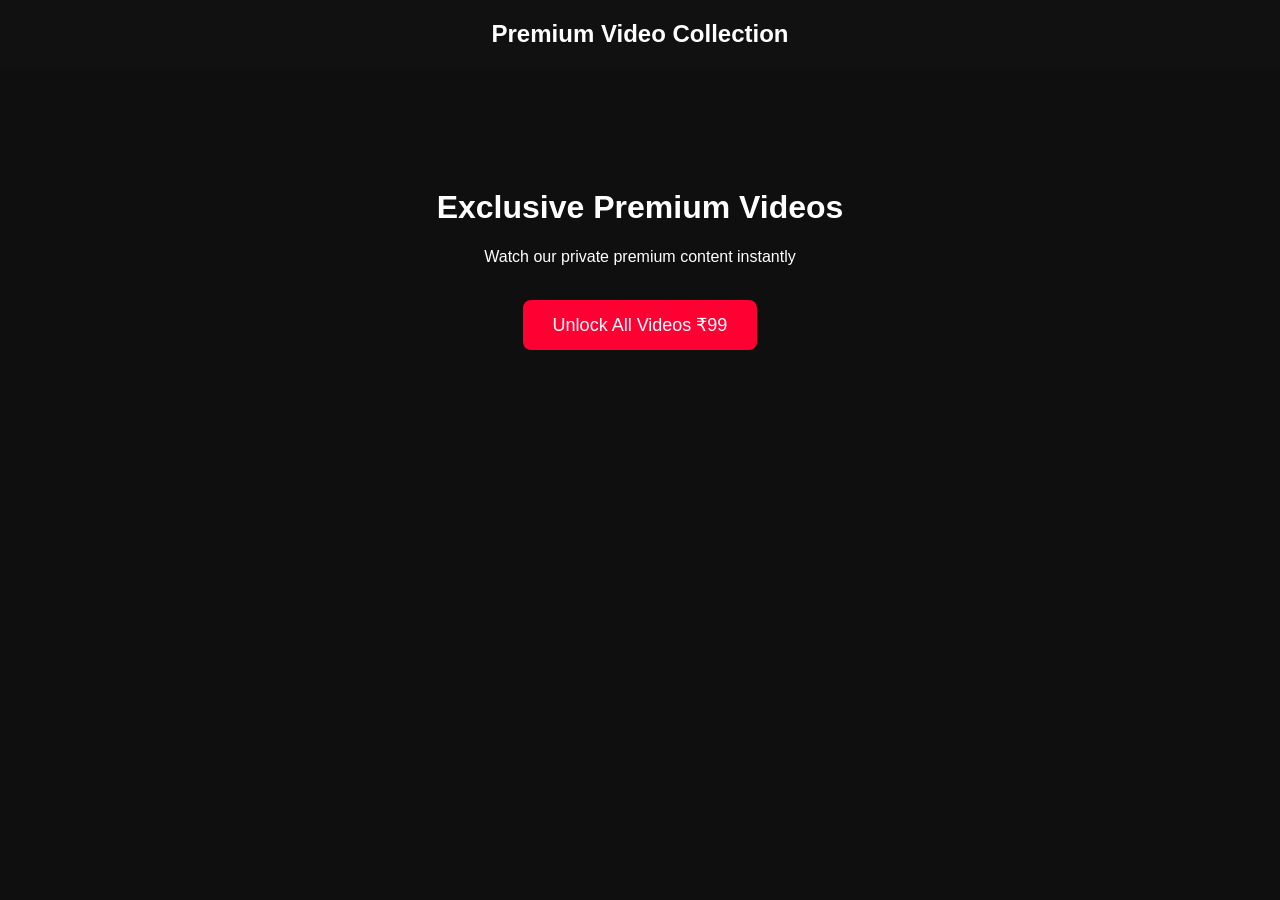
<file: index1.html>
<!DOCTYPE html>
<html>
<head>
<title>Premium Video Collection</title>
<link rel="stylesheet" href="style.css">
</head>

<body>

<header>Premium Video Collection</header>

<div class="container hero">

<h1>Exclusive Premium Videos</h1>
<p>Watch our private premium content instantly</p>

<br>

<a href="payment.html">
<button>Unlock All Videos ₹99</button>
</a>

</div>

</body>
</html>
</file>
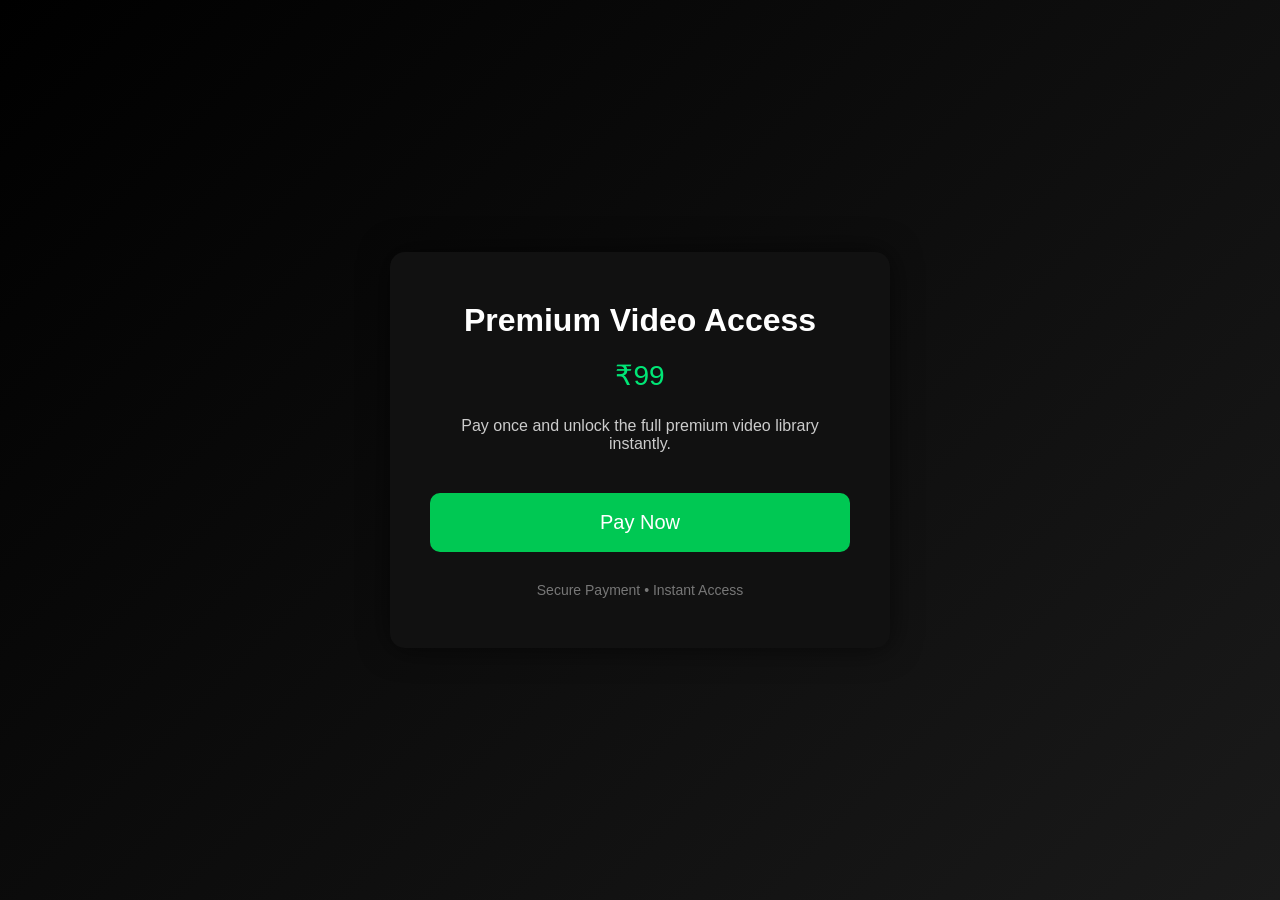
<file: payment.html>
<!DOCTYPE html>
<html>
<head>
<title>Premium Video Access</title>

<meta name="viewport" content="width=device-width, initial-scale=1.0">

<style>

*{
margin:0;
padding:0;
box-sizing:border-box;
font-family:Arial;
}

body{
background:linear-gradient(135deg,#000,#1a1a1a);
height:100vh;
display:flex;
align-items:center;
justify-content:center;
color:white;
}

.container{

width:100%;
max-width:500px;
background:#111;
padding:50px 40px;
border-radius:15px;
text-align:center;
box-shadow:0 0 30px rgba(0,0,0,0.6);

}

h1{
font-size:32px;
margin-bottom:20px;
}

.price{
font-size:28px;
color:#00e676;
margin-bottom:25px;
}

.desc{
font-size:16px;
margin-bottom:40px;
color:#ccc;
}

button{

width:100%;
padding:18px;
font-size:20px;
background:#00c853;
border:none;
color:white;
border-radius:10px;
cursor:pointer;
transition:0.3s;

}

button:hover{
background:#00e676;
transform:scale(1.03);
}

.footer{
margin-top:30px;
font-size:14px;
color:#777;
}

</style>

</head>

<body>

<div class="container">

<h1>Premium Video Access</h1>

<div class="price">₹99</div>

<div class="desc">
Pay once and unlock the full premium video library instantly.
</div>

<a href="https://payments.cashfree.com/links?code=na2r4jsk9hq0_AAAAAAASvvM" target="_blank">

<button>Pay Now</button>

</a>

<div class="footer">
Secure Payment • Instant Access
</div>

</div>

</body>
</html>
</file>
<file: style.css>
body{
margin:0;
font-family:'Segoe UI',sans-serif;
background:#0f0f0f;
color:white;
}

header{
background:#111;
padding:20px;
text-align:center;
font-size:24px;
font-weight:bold;
}

.container{
max-width:1100px;
margin:auto;
padding:40px 20px;
text-align:center;
}

.hero{
padding:100px 20px;
}

button{
padding:14px 30px;
border:none;
border-radius:8px;
background:#ff0033;
color:white;
font-size:18px;
cursor:pointer;
transition:0.3s;
}

button:hover{
background:#cc0029;
}

.video-grid{
display:grid;
grid-template-columns:repeat(auto-fit,minmax(300px,1fr));
gap:20px;
margin-top:30px;
}

iframe{
width:100%;
height:220px;
border-radius:10px;
}
</file>
